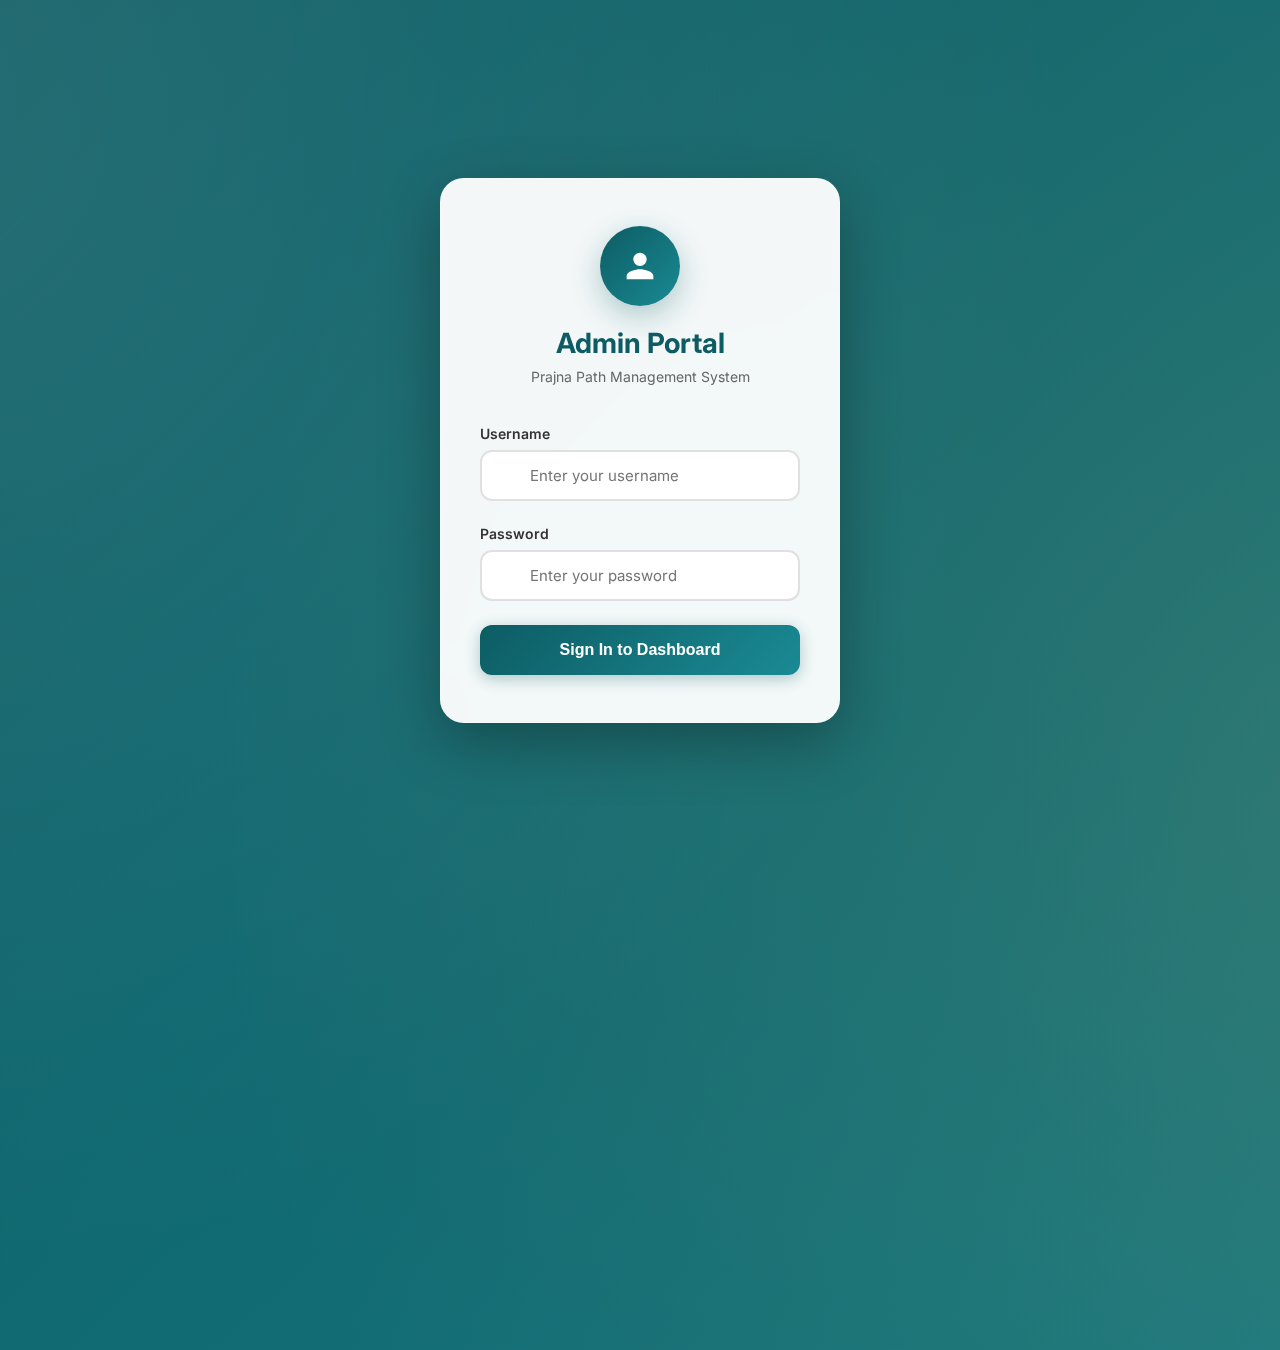
<file: mental-helth new_2 - Copy (2) - Copy/templates/admin_login.html>
<!DOCTYPE html>
<html lang="en">
<head>
    <meta charset="UTF-8">
    <meta name="viewport" content="width=device-width, initial-scale=1.0">
    <title>Admin Login - Prajna Path</title>
    <link href="https://fonts.googleapis.com/css2?family=Inter:wght@300;400;500;600;700&display=swap" rel="stylesheet">
    <style>
        * {
            margin: 0;
            padding: 0;
            box-sizing: border-box;
        }

        body {
            font-family: 'Inter', sans-serif;
            min-height: 100vh;
            display: flex;
            align-items: center;
            justify-content: center;
            background: linear-gradient(135deg, #0D5C63 0%, #1a8a94 50%, #C9A24D 100%);
            background-size: 400% 400%;
            animation: gradientShift 15s ease infinite;
            position: relative;
            overflow: hidden;
        }

        @keyframes gradientShift {
            0%, 100% { background-position: 0% 50%; }
            50% { background-position: 100% 50%; }
        }

        /* Animated background particles */
        body::before {
            content: '';
            position: absolute;
            width: 200%;
            height: 200%;
            background-image: 
                radial-gradient(circle at 20% 30%, rgba(255,255,255,0.1) 0%, transparent 50%),
                radial-gradient(circle at 80% 70%, rgba(201,162,77,0.15) 0%, transparent 50%),
                radial-gradient(circle at 40% 80%, rgba(13,92,99,0.1) 0%, transparent 50%);
            animation: float 20s ease-in-out infinite;
        }

        @keyframes float {
            0%, 100% { transform: translate(0, 0) rotate(0deg); }
            33% { transform: translate(30px, -30px) rotate(120deg); }
            66% { transform: translate(-20px, 20px) rotate(240deg); }
        }

        .login-container {
            position: relative;
            z-index: 10;
            width: 100%;
            max-width: 440px;
            padding: 20px;
        }

        .login-card {
            background: rgba(255, 255, 255, 0.95);
            backdrop-filter: blur(20px);
            border-radius: 24px;
            padding: 48px 40px;
            box-shadow: 
                0 20px 60px rgba(0, 0, 0, 0.3),
                0 0 0 1px rgba(255, 255, 255, 0.2) inset;
            transform: translateY(0);
            transition: transform 0.3s ease, box-shadow 0.3s ease;
        }

        .login-card:hover {
            transform: translateY(-5px);
            box-shadow: 
                0 30px 80px rgba(0, 0, 0, 0.4),
                0 0 0 1px rgba(255, 255, 255, 0.3) inset;
        }

        .login-header {
            text-align: center;
            margin-bottom: 40px;
        }

        .admin-icon {
            width: 80px;
            height: 80px;
            background: linear-gradient(135deg, #0D5C63, #1a8a94);
            border-radius: 50%;
            display: flex;
            align-items: center;
            justify-content: center;
            margin: 0 auto 20px;
            box-shadow: 0 10px 30px rgba(13, 92, 99, 0.3);
            animation: pulse 2s ease-in-out infinite;
        }

        @keyframes pulse {
            0%, 100% { transform: scale(1); }
            50% { transform: scale(1.05); }
        }

        .admin-icon svg {
            width: 40px;
            height: 40px;
            fill: white;
        }

        .login-title {
            font-size: 28px;
            font-weight: 700;
            color: #0D5C63;
            margin-bottom: 8px;
        }

        .login-subtitle {
            font-size: 14px;
            color: #666;
            font-weight: 400;
        }

        .form-group {
            margin-bottom: 24px;
        }

        .form-label {
            display: block;
            font-size: 14px;
            font-weight: 600;
            color: #333;
            margin-bottom: 8px;
        }

        .input-wrapper {
            position: relative;
        }

        .input-icon {
            position: absolute;
            left: 16px;
            top: 50%;
            transform: translateY(-50%);
            width: 20px;
            height: 20px;
            fill: #999;
            transition: fill 0.3s ease;
        }

        .form-input {
            width: 100%;
            padding: 14px 16px 14px 48px;
            border: 2px solid #e0e0e0;
            border-radius: 12px;
            font-size: 15px;
            font-family: 'Inter', sans-serif;
            transition: all 0.3s ease;
            background: white;
        }

        .form-input:focus {
            outline: none;
            border-color: #0D5C63;
            box-shadow: 0 0 0 4px rgba(13, 92, 99, 0.1);
        }

        .form-input:focus + .input-icon {
            fill: #0D5C63;
        }

        .login-btn {
            width: 100%;
            padding: 16px;
            background: linear-gradient(135deg, #0D5C63, #1a8a94);
            color: white;
            border: none;
            border-radius: 12px;
            font-size: 16px;
            font-weight: 600;
            cursor: pointer;
            transition: all 0.3s ease;
            box-shadow: 0 4px 15px rgba(13, 92, 99, 0.3);
            position: relative;
            overflow: hidden;
        }

        .login-btn::before {
            content: '';
            position: absolute;
            top: 0;
            left: -100%;
            width: 100%;
            height: 100%;
            background: linear-gradient(90deg, transparent, rgba(255,255,255,0.2), transparent);
            transition: left 0.5s ease;
        }

        .login-btn:hover::before {
            left: 100%;
        }

        .login-btn:hover {
            transform: translateY(-2px);
            box-shadow: 0 6px 20px rgba(13, 92, 99, 0.4);
        }

        .login-btn:active {
            transform: translateY(0);
        }

        .error-message {
            background: #fee;
            color: #c33;
            padding: 12px;
            border-radius: 8px;
            margin-bottom: 20px;
            font-size: 14px;
            display: none;
        }

        /* Responsive */
        @media (max-width: 480px) {
            .login-card {
                padding: 32px 24px;
            }

            .login-title {
                font-size: 24px;
            }
        }
    </style>
</head>
<body>
    <div class="login-container">
        <div class="login-card">
            <div class="login-header">
                <div class="admin-icon">
                    <svg viewBox="0 0 24 24">
                        <path d="M12 12c2.21 0 4-1.79 4-4s-1.79-4-4-4-4 1.79-4 4 1.79 4 4 4zm0 2c-2.67 0-8 1.34-8 4v2h16v-2c0-2.66-5.33-4-8-4z"/>
                    </svg>
                </div>
                <h1 class="login-title">Admin Portal</h1>
                <p class="login-subtitle">Prajna Path Management System</p>
            </div>

            <form action="{{ url_for('admin_login') }}" method="POST">
                <div class="form-group">
                    <label class="form-label" for="username">Username</label>
                    <div class="input-wrapper">
                        <input 
                            type="text" 
                            id="username" 
                            name="username" 
                            class="form-input" 
                            placeholder="Enter your username"
                            required
                            autocomplete="username"
                        >
                    </div>
                </div>

                <div class="form-group">
                    <label class="form-label" for="password">Password</label>
                    <div class="input-wrapper">
                        <input 
                            type="password" 
                            id="password" 
                            name="password" 
                            class="form-input" 
                            placeholder="Enter your password"
                            required
                            autocomplete="current-password"
                        >
                    </div>
                </div>

                <button type="submit" class="login-btn">
                    Sign In to Dashboard
                </button>
            </form>
        </div>
    </div>
</body>
</html>
</file>
